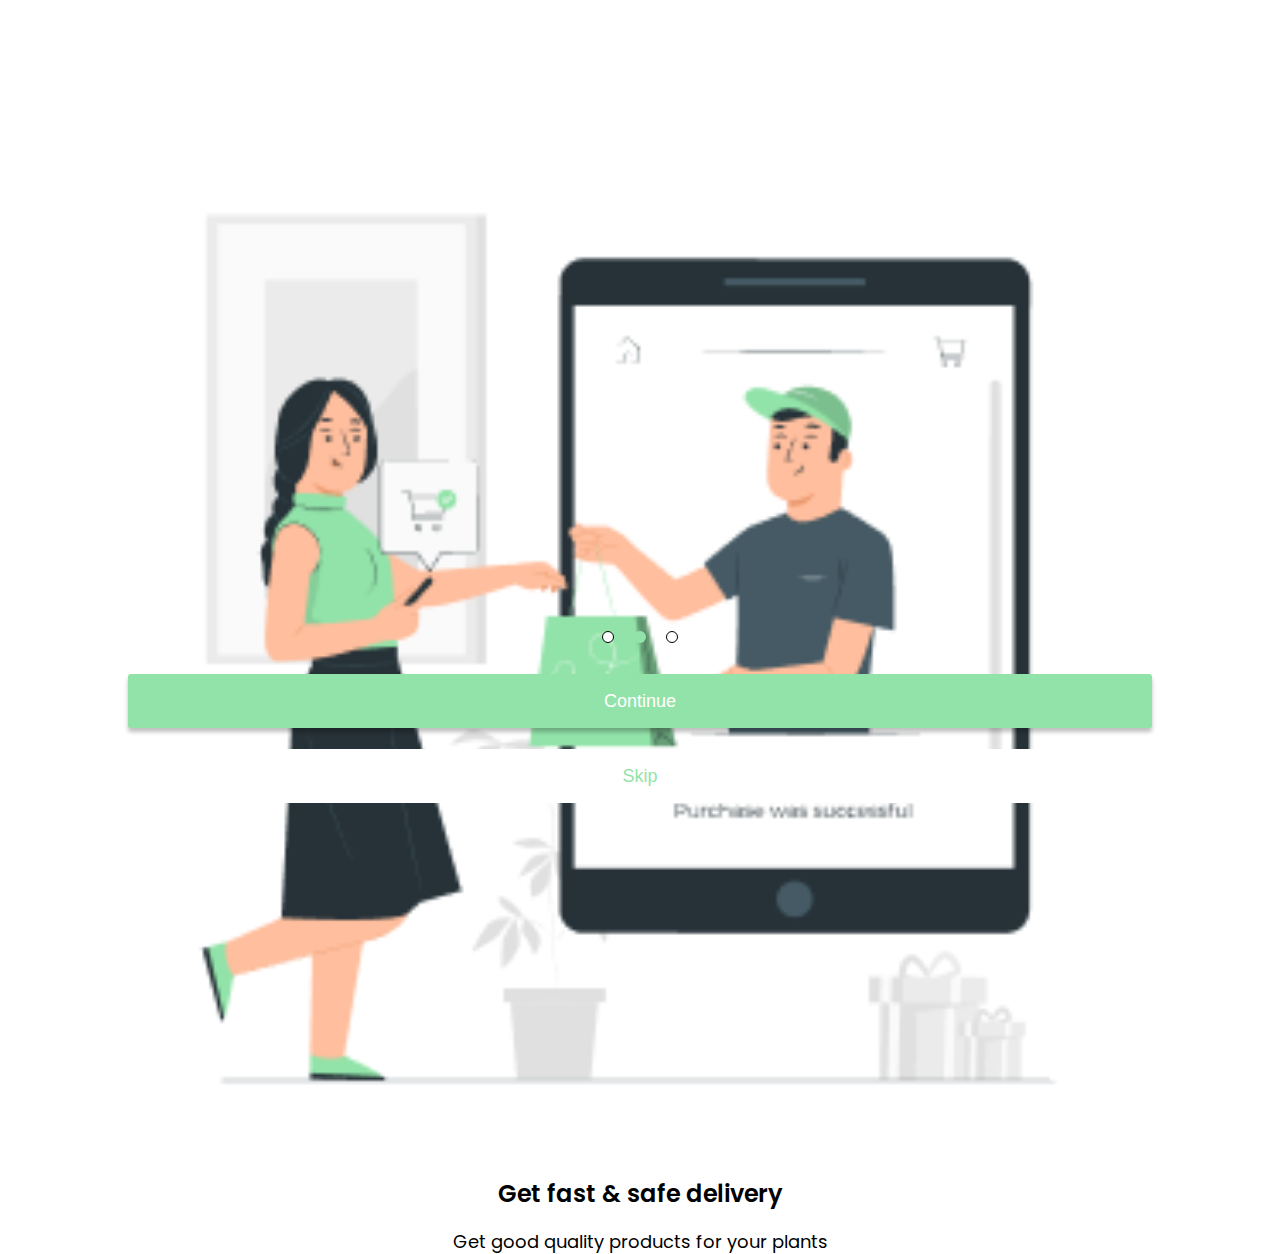
<file: second.html>
<!DOCTYPE html>
<html lang="en">

<head>
    <meta charset="UTF-8">
    <meta http-equiv="X-UA-Compatible" content="IE=edge">
    <meta name="viewport" content="width=device-width, initial-scale=1.0">
    <link rel="preconnect" href="https://fonts.googleapis.com">
    <link rel="preconnect" href="https://fonts.gstatic.com" crossorigin>
    <link href="https://fonts.googleapis.com/css2?family=Poppins&display=swap" rel="stylesheet">
    <link rel="stylesheet" href="./styles/style.css">
    <title>Onboarding - Second Page</title>
</head>

<body>
    <div class="container">
        <section class="carousel">
            <div class="carousel-image">
                <img src="./images/carousel/second.png" alt="Plant Lover Community">
                <h2>Get fast & safe delivery</h2>
                <p>Get good quality products for your plants</p>
            </div>
            <div class="inputs">
                <a href="index.html"></a>
                <a href="second.html" class="signed"></a>
                <a href="third.html"></a>
            </div>
        </section>
        <div class="buttons">
            <button><a href="third.html">Continue</a></button>
            <button><a href="third.html">Skip</a></button>
        </div>
    </div>
</body>

</html>
</file>
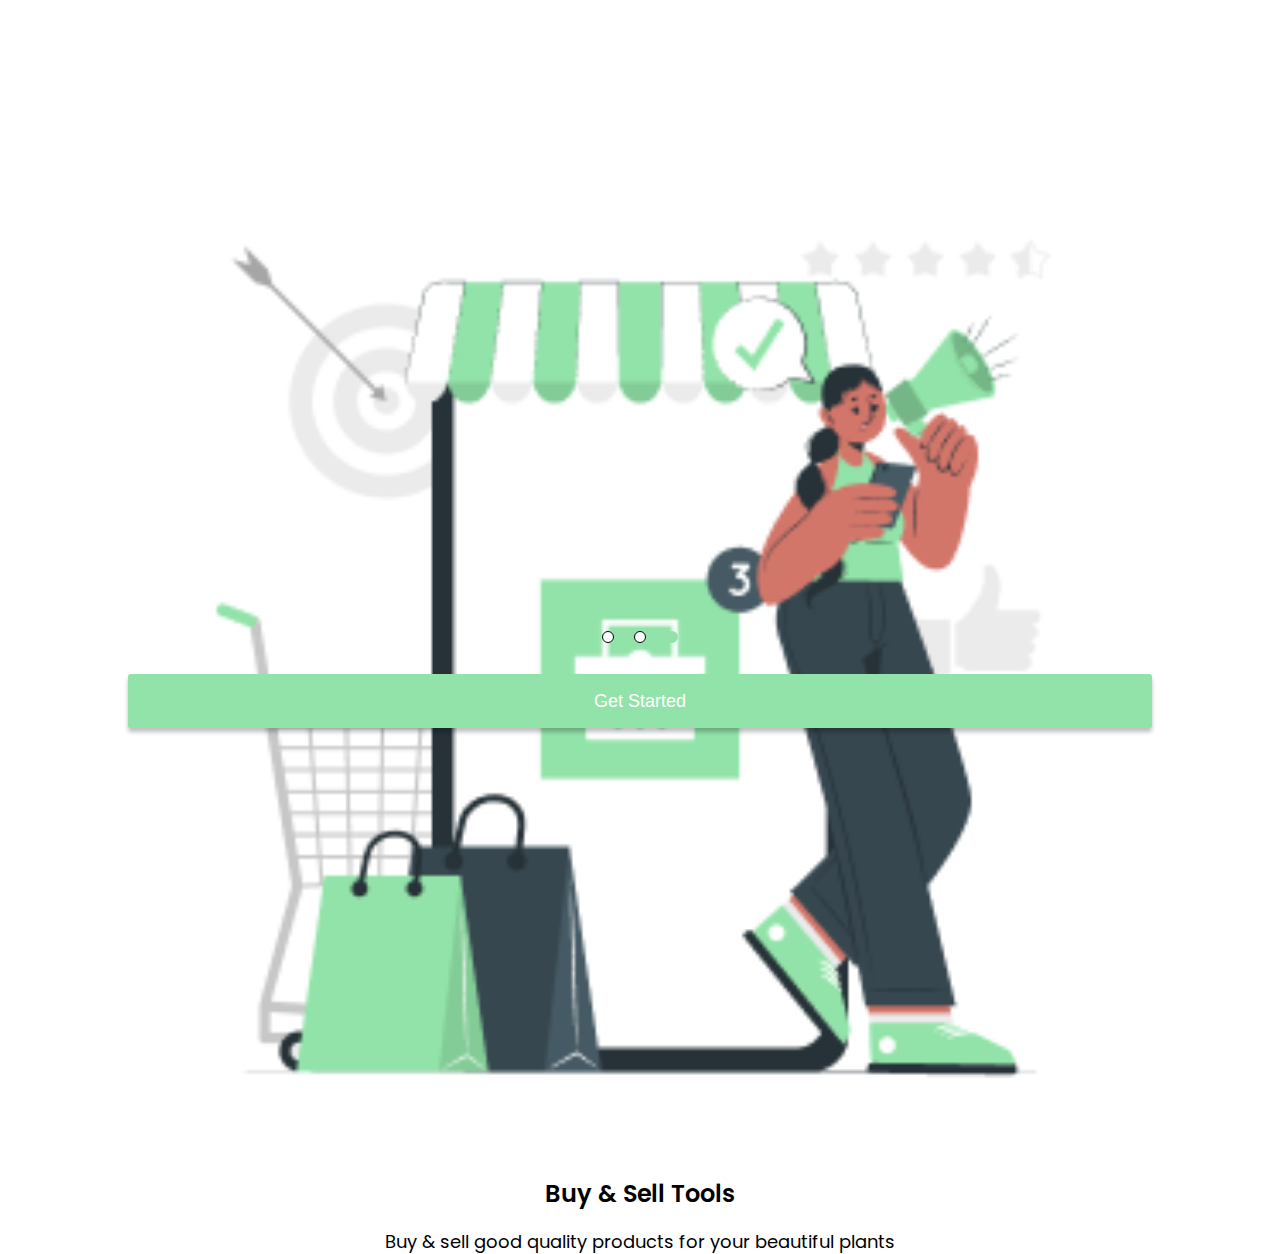
<file: third.html>
<!DOCTYPE html>
<html lang="en">

<head>
    <meta charset="UTF-8">
    <meta http-equiv="X-UA-Compatible" content="IE=edge">
    <meta name="viewport" content="width=device-width, initial-scale=1.0">
    <link rel="preconnect" href="https://fonts.googleapis.com">
    <link rel="preconnect" href="https://fonts.gstatic.com" crossorigin>
    <link href="https://fonts.googleapis.com/css2?family=Poppins&display=swap" rel="stylesheet">
    <link rel="stylesheet" href="./styles/style.css">
    <title>Onboarding - Third Page</title>
</head>

<body>
    <div class="container">
        <section class="carousel">
            <div class="carousel-image">
                <img src="./images/carousel/third.png" alt="Plant Lover Community">
                <h2>Buy & Sell Tools</h2>
                <p>Buy & sell good quality products for your beautiful plants</p>
            </div>
            <div class="inputs">
                <a href="index.html"></a>
                <a href="second.html"></a>
                <a href="third.html" class="signed"></a>
            </div>
        </section>
        <div class="buttons">
            <button><a href="third.html">Get Started</a></button>
        </div>
    </div>
</body>

</html>
</file>
<file: styles/style.css>
body, html {
  font-family: "Poppins", sans-serif;
  padding: 0;
  margin: 0;
}

.container {
  margin: 10% 10% 0 10%;
  max-width: 100%;
  max-height: 100%;
}

.carousel {
  width: 100%;
  height: 546px;
}

.carousel .carousel-image {
  width: 100%;
  height: 430px;
  text-align: center;
}

.carousel .carousel-image img {
  width: 100%;
}

.carousel .carousel-image h2 {
  font-size: 24px;
  font-weight: 600;
  color: #000000;
  line-height: 30.94px;
}

.carousel .carousel-image p {
  font-size: 18px;
  line-height: 23.2px;
}

.carousel .inputs {
  width: 100%;
  height: 12px;
  display: -webkit-box;
  display: -ms-flexbox;
  display: flex;
  margin: 63px auto;
  -webkit-box-pack: center;
      -ms-flex-pack: center;
          justify-content: center;
}

.carousel .inputs a {
  display: inline-block;
  margin: 10px;
  padding: 5px;
  border-radius: 100px;
  background-color: white;
  border: 1px solid #000000;
}

.carousel .inputs a.signed {
  border: none;
  margin: 10px;
  background-color: #92E3A9;
  padding: 6px;
}

.buttons {
  display: block;
  margin: 0 auto;
}

.buttons button:nth-child(1) {
  height: 54px;
  border-radius: 3px;
  border: none;
  background-color: #92E3A9;
  width: 100%;
  -webkit-box-shadow: 0px 4px 4px rgba(0, 0, 0, 0.25);
          box-shadow: 0px 4px 4px rgba(0, 0, 0, 0.25);
  margin: 0 0 21px 0;
}

.buttons button:nth-child(1) a {
  text-decoration: none;
  color: #FFFFFF;
  font-weight: 500;
  font-size: 18px;
}

.buttons button:nth-child(2n) {
  height: 54px;
  border-radius: 3px;
  border: none;
  background-color: #FFFFFF;
  width: 100%;
}

.buttons button:nth-child(2n) a {
  text-decoration: none;
  color: #92E3A9;
  font-weight: 500;
  font-size: 18px;
}
/*# sourceMappingURL=style.css.map */
</file>
